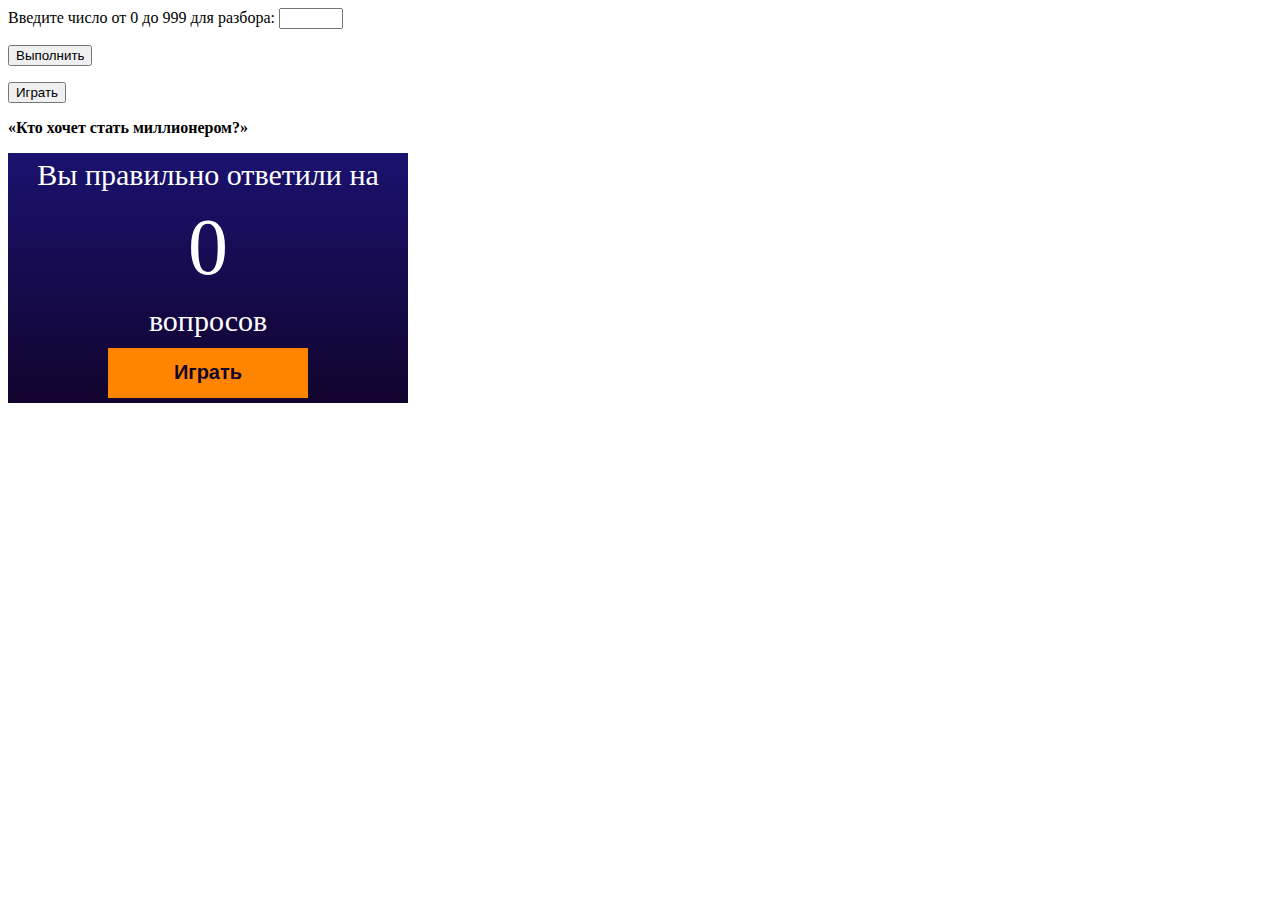
<file: HW4/index.html>
<!doctype html>
<html lang="en">

<head>
    <meta charset="UTF-8">
    <meta name="viewport"
        content="width=device-width, user-scalable=no, initial-scale=1.0, maximum-scale=1.0, minimum-scale=1.0">
    <meta http-equiv="X-UA-Compatible" content="ie=edge">
    <title>Document</title>
    <link rel="stylesheet" href="css/style.css">
</head>

<body>
    <label>Введите число от 0 до 999 для разбора:</label>
    <input type="number" class="number" min="0" max="999" step="1">
    <p class="total"></p>
    <p><button onclick="conversion()">Выполнить</button></p>
    <p class="steps"></p>
    <p class="gameButton"><button onclick="startGame()">Играть</button></p>
    <p><b>«Кто хочет стать миллионером?»</b></p>
    <div class="gameMil">
        <div class="txt">Вы правильно ответили на</div>
        <div class="level">0</div>
        <div class="txt2">вопросов</div>
        <button onclick="startMil()">Играть</button>
    </div>
    <script src="js/conversion.js" defer></script>
    <script src="js/text.js" defer></script>
    <script src="js/gameCode.js" defer></script>
    <script src="js/questions.js" defer></script>
    <script src="js/millionare.js" defer></script>
</body>

</html>
</file>
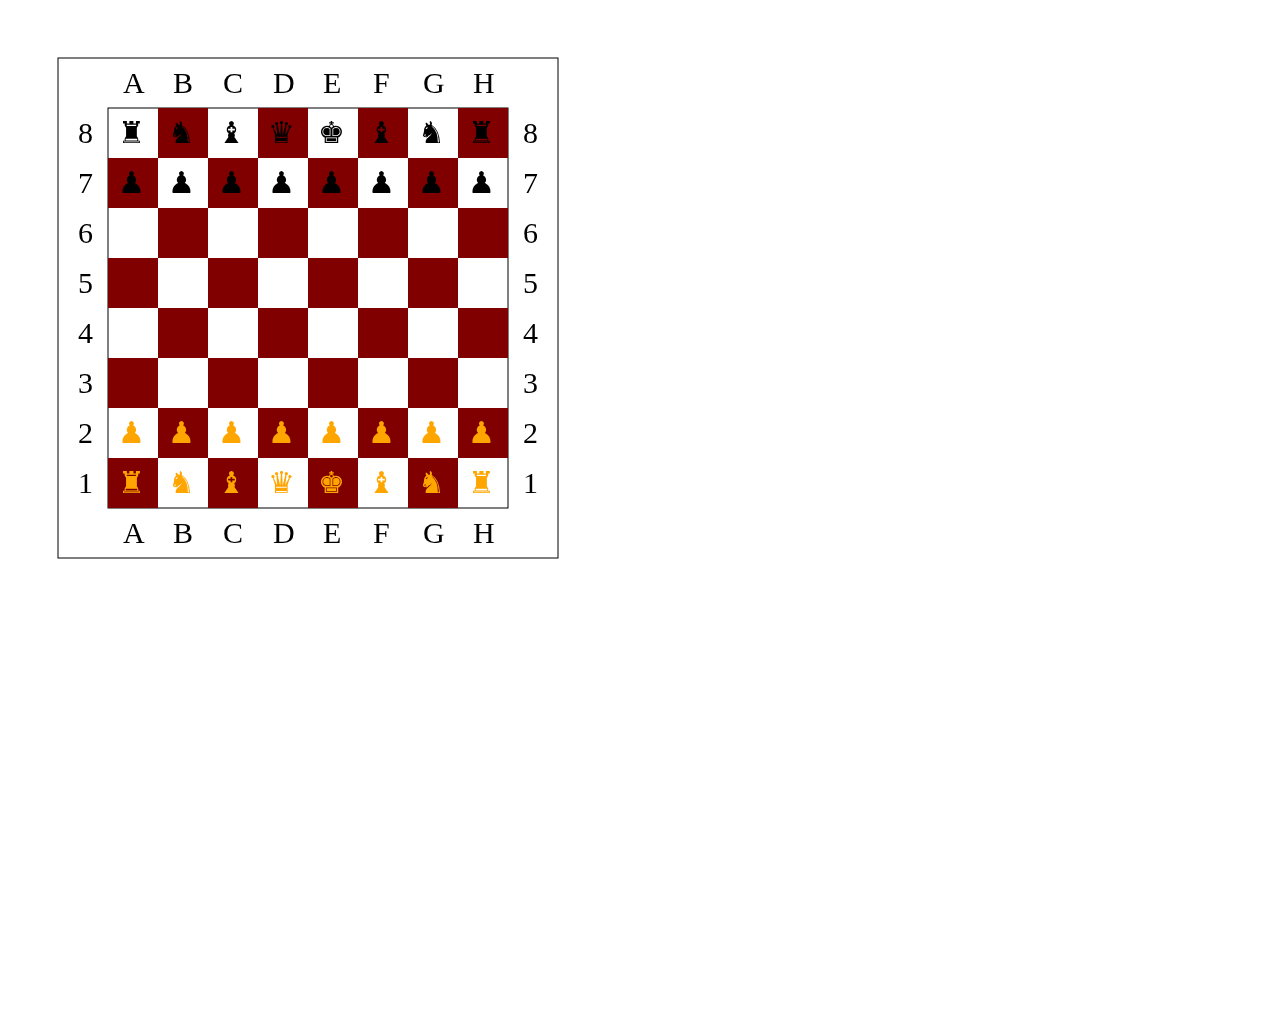
<file: HW5/index.html>
<!DOCTYPE html>
<html>

<head>
    <title>Шахмотная доска</title>

</head>

<body>
    <canvas id="canvas" width="1000" height="1000"></canvas>
    <script src="chessBoard.js"></script>
</body>

</html>
</file>
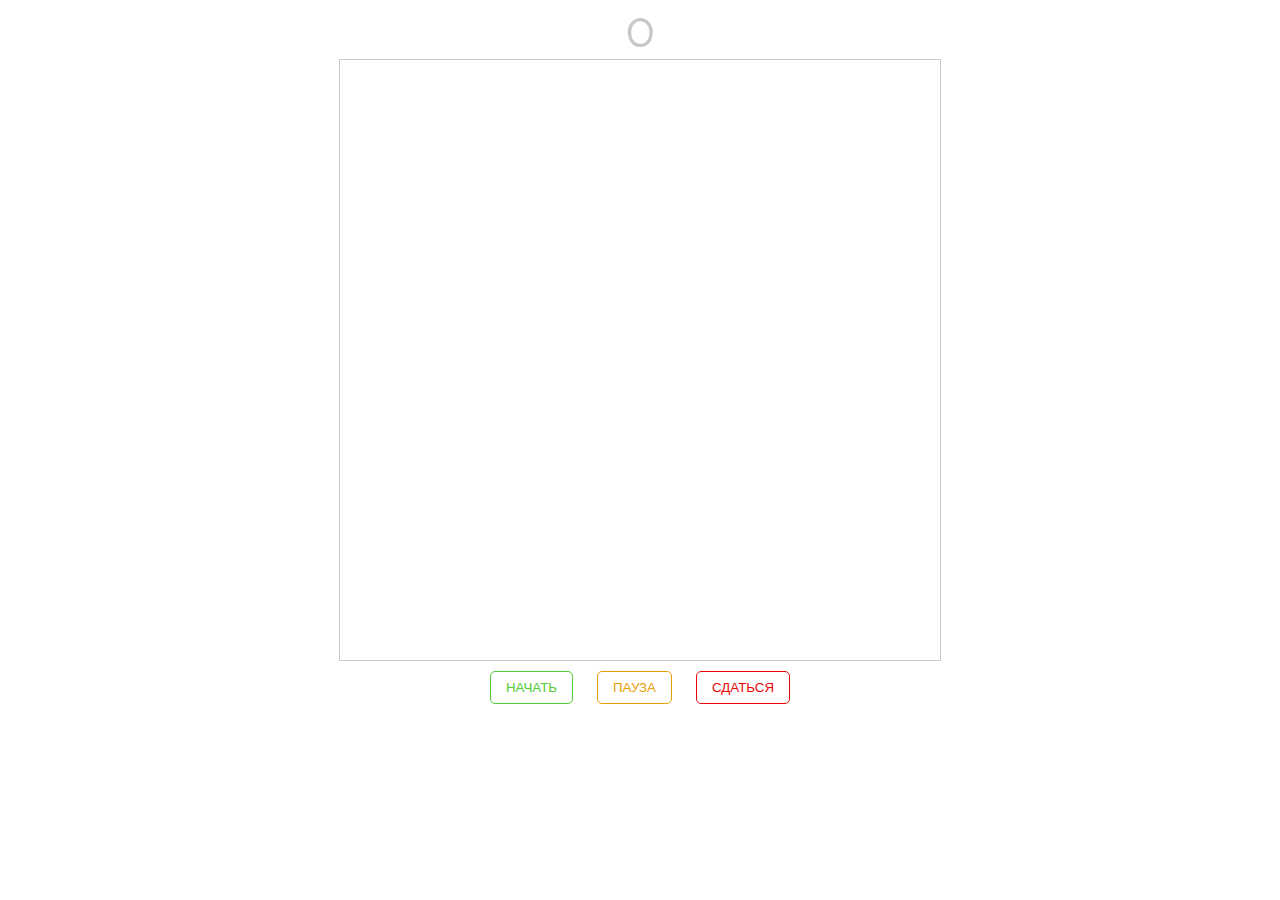
<file: HW7/index.html>
<!DOCTYPE html>
<html lang="en">
<head>
    <meta charset="UTF-8">
    <title>Урок 7 • Практикум</title>
    <link rel="preconnect" href="https://fonts.gstatic.com">
    <link href="https://fonts.googleapis.com/css2?family=Raleway&display=swap" rel="stylesheet">
    <link rel="stylesheet" type="text/css" href="styles.css">
    <script type="text/javascript" src="script.js"></script>
</head>
<body>
    <div id="game" class="game">
        <div id="score" class="score">
            <span id="score-value" class="value">0</span>
        </div>
        <div id="board" class="board"></div>
        <div id="buttons" class="buttons">
            <button id="button-start" class="start" type="button">Начать</button>
            <button id="button-pause" class="pause" type="button">Пауза</button>
            <button id="button-stop" class="stop" type="button">Сдаться</button>
        </div>
    </div>
</body>
</html>
</file>
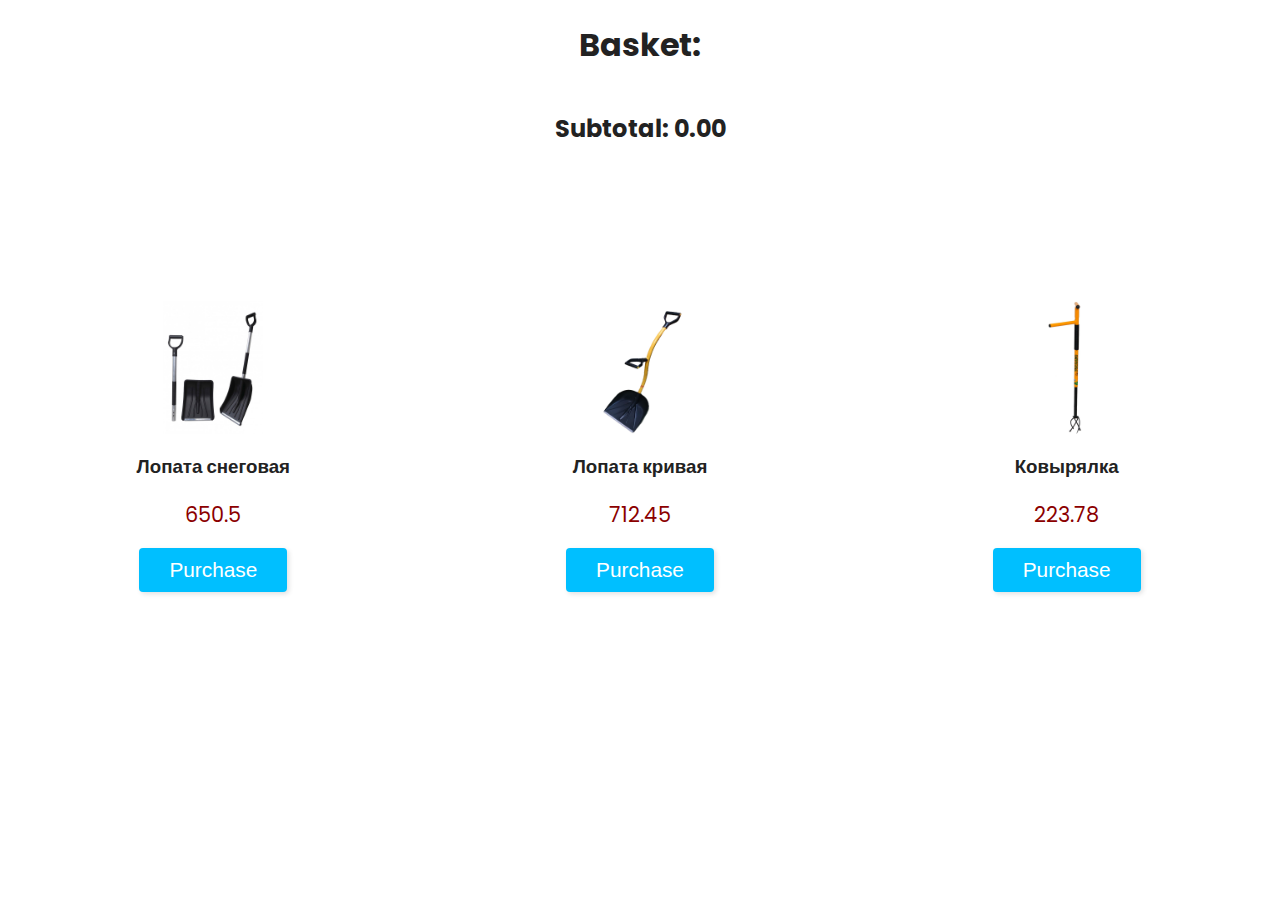
<file: HW6/Basket/index.html>
<!doctype html>
<html lang="en">
<head>
    <meta charset="UTF-8">
    <meta name="viewport"
          content="width=device-width, user-scalable=no, initial-scale=1.0, maximum-scale=1.0, minimum-scale=1.0">
    <meta http-equiv="X-UA-Compatible" content="ie=edge">
    <title>Document</title>
    <link href="https://fonts.googleapis.com/css?family=Poppins&display=swap" rel="stylesheet">
    <link rel="stylesheet" href="./css/style.css">
</head>
<body>
<div class="wrapper">
    <h1>Basket:</h1>
    <div class="basket">
        <div class="basket-subtotal">
            <h2>Subtotal: 0.00</h2>
        </div>
    </div>
    <div class="basket-products"></div>
</div>

<script src="./script/script.js"></script>
</body>
</html>
</file>
<file: HW4/css/style.css>
.gameMil {
    width: 400px;
    height: 250px;
    background: linear-gradient(to top, #12042d, #1a126f);
    background-size: cover;
    color: white;
    position: relative;
    display: flex;
    flex-direction: column;
    align-items: center;
    justify-content: space-around;
}

.level {
    color: white;
    font-size: 80px;
}

.gameMil .txt,
.txt2 {
    text-align: center;
    font-size: 30px;
}

.gameMil button {
    width: 200px;
    height: 50px;
    background: #ff8400;
    border: none;
    color: #12042d;
    font-size: 20px;
    font-weight: bold;
    cursor: pointer;
    outline: none;
}

.gameMil button:hover {
    background: #ff9e36;
}

.gameMil button:active {
    background: #fe8f18;
}
</file>
<file: HW7/styles.css>
html, body {
    font-family: 'Raleway', sans-serif;
    height: 100%;
    margin: 0;
}

.game {
    display: flex;
    flex-flow: column nowrap;
    align-items: center;
    height: 100%;
}

.score {
    font-size: 50px;
    color: rgb(200, 200, 200);
}
.game.started .score {
    color: rgb(82, 205, 50);
}
.game.paused .score {
    color: rgb(233, 158, 6);
}
.game.stopped .score {
    color: rgb(233, 6, 6);
}

.board {
    display: grid;
    grid-template-rows: repeat(20, 1fr);
    grid-template-columns: repeat(20, 1fr);
    height: 600px;
    width: 600px;
    border: rgb(200, 200, 200) 1px solid;
}
.board .cell {
    border: rgb(247 247 247) 1px solid;
}
.board .cell.snake {
    background-color: rgb(40, 98, 22);
}
.board .cell.food {
    background-color: rgb(98, 22, 22);
}
.game.started .board {
    border-color: rgb(82, 205, 50);
}
.game.paused .board {
    border-color: rgb(233, 158, 6);
}
.game.stopped .board {
    border-color: rgb(233, 6, 6);
    display: block;
    font-size: 22px;
    padding: 75px;
    box-sizing: border-box;
    text-align: center;
}

.buttons button {
    background-color: transparent;
    margin: 10px;
    line-height: 31px;
    text-transform: uppercase;
    cursor: pointer;
    border-radius: 5px;
    padding: 0 15px;
    border: rgb(200, 200, 200) 1px solid;
}

.buttons button.start {
    border-color: rgb(82, 205, 50);
    color: rgb(82, 205, 50);
}
.buttons button.start:hover {
    border-color: rgba(82, 205, 50, 0.5);
    color: rgba(82, 205, 50, 0.5);
}
.buttons button.start:active {
    border-color: rgba(82, 205, 50, 0.8);
    color: rgba(82, 205, 50, 0.8);
}

.buttons button.pause {
    border-color: rgb(233, 158, 6);
    color: rgb(233, 158, 6);
}
.buttons button.pause:hover {
    border-color: rgba(233, 158, 6, 0.5);
    color: rgba(233, 158, 6, 0.5);
}
.buttons button.pause:active {
    border-color: rgba(233, 158, 6, 0.8);
    color: rgba(233, 158, 6, 0.8);
}

.buttons button.stop {
    border-color: rgb(233, 6, 6);
    color: rgb(233, 6, 6);
}
.buttons button.stop:hover {
    border-color: rgba(233, 6, 6, 0.5);
    color: rgba(233, 6, 6, 0.5);
}
.buttons button.stop:active {
    border-color: rgba(233, 6, 6, 0.8);
    color: rgba(233, 6, 6, 0.8);
}
</file>
<file: HW6/Basket/css/style.css>
body{
    text-align: center;
    margin: 0;
    font-family: 'Poppins', sans-serif;
    color: #222;
    display: grid;
    grid-row-gap: 100px;
}
.basket-product{
    display: grid;
    grid-template: 1fr/repeat(3,1fr);
}
.basket-product{
    display: grid;
    grid-template: 1fr/1fr;
    justify-items: center;
    grid-row-gap: 18px;
}
.basket-product span{
    font-size: 1.3em;
    color: darkred;
}
.basket-product h3{
    margin: 0;
}
.basket-product button{
    color: #fff;
    background-color: deepskyblue;
    border-radius: 4px;
    border: none;
    padding: 10px 30px;
    font-size: 1.3em;
    transition-duration: 400ms;
    box-shadow: 2px 2px 5px #e1e1e1;
}
.basket-product button:hover{
    transform: translateY(-4px);
    cursor: pointer;
    box-shadow: 2px 2px 5px #999;
}
.basket-product button:active{
    transform: translateY(-2px);
}
.basket-product button:focus{
    outline: none;
}
.basket{
    display: grid;
    grid-template: repeat(2,1fr)/500px;
    grid-row-gap: 20px;
    justify-content: center;
    margin-bottom: 40px;
    transition-duration: 1s;
}
.basket-products{
    display: grid;
    grid-row-gap: 40px;
    justify-content: center;
    align-items: center;
    grid-template: 1fr/repeat(3,1fr);
    transition-duration: 400ms;
}

.basket-products img{
    width: 100px;
}
.basket-products h3{
    margin: 0;
}
</file>
